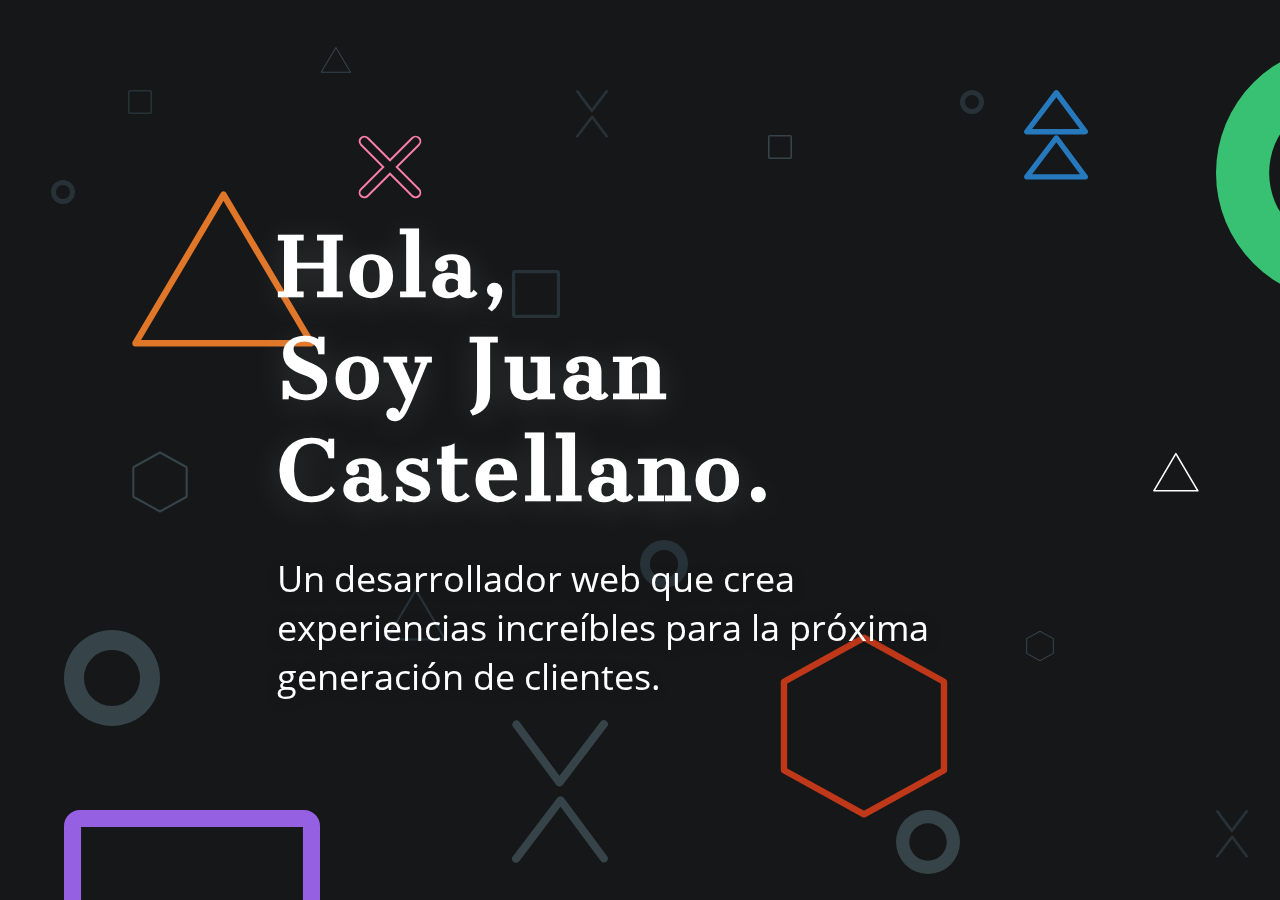
<file: index.html>
<!DOCTYPE html><html lang="en"><head><meta charSet="utf-8"/><meta http-equiv="x-ua-compatible" content="ie=edge"/><meta name="viewport" content="width=device-width, initial-scale=1, shrink-to-fit=no"/><style data-href="/styles.18be1ebaf4d70b505523.css">@font-face{font-family:Cantata One;font-style:normal;font-display:swap;font-weight:400;src:local("Cantata One Regular "),local("Cantata One-Regular"),url(/static/cantata-one-latin-400-a5a7524b2ba3c6b3775825c0cea58775.woff2) format("woff2"),url(/static/cantata-one-latin-400-4427a532dc44fd5642fa0b9910ec8e18.woff) format("woff")}@font-face{font-family:Open Sans;font-style:normal;font-display:swap;font-weight:300;src:local("Open Sans Light "),local("Open Sans-Light"),url(/static/open-sans-latin-300-60c866748ff15f5b347fdba64596b1b1.woff2) format("woff2"),url(/static/open-sans-latin-300-521d17bc9f3526c690e8ada6eee55bec.woff) format("woff")}@font-face{font-family:Open Sans;font-style:italic;font-display:swap;font-weight:300;src:local("Open Sans Light italic"),local("Open Sans-Lightitalic"),url(/static/open-sans-latin-300italic-06bbd3188b34820cd83a0e0b3d0a6f57.woff2) format("woff2"),url(/static/open-sans-latin-300italic-8a648ff38ded89ea15916e84529d62d3.woff) format("woff")}@font-face{font-family:Open Sans;font-style:normal;font-display:swap;font-weight:400;src:local("Open Sans Regular "),local("Open Sans-Regular"),url(/static/open-sans-latin-400-cffb686d7d2f4682df8342bd4d276e09.woff2) format("woff2"),url(/static/open-sans-latin-400-bf2d0783515b7d75c35bde69e01b3135.woff) format("woff")}@font-face{font-family:Open Sans;font-style:italic;font-display:swap;font-weight:400;src:local("Open Sans Regular italic"),local("Open Sans-Regularitalic"),url(/static/open-sans-latin-400italic-987032ea5d57c93d8da215678eae3b86.woff2) format("woff2"),url(/static/open-sans-latin-400italic-db70d0b9cb27ada1a260a2b35e756b8b.woff) format("woff")}@font-face{font-family:Open Sans;font-style:normal;font-display:swap;font-weight:600;src:local("Open Sans SemiBold "),local("Open Sans-SemiBold"),url(/static/open-sans-latin-600-223a277bd88d8a90c8cdf24cda0ad5f5.woff2) format("woff2"),url(/static/open-sans-latin-600-1cd5320f8937d337b61d5117cf9d7b28.woff) format("woff")}@font-face{font-family:Open Sans;font-style:italic;font-display:swap;font-weight:600;src:local("Open Sans SemiBold italic"),local("Open Sans-SemiBolditalic"),url(/static/open-sans-latin-600italic-4950a7205f0b5cefe41fc03ac346e236.woff2) format("woff2"),url(/static/open-sans-latin-600italic-318ea1ada4102c0704a0637228dcad03.woff) format("woff")}@font-face{font-family:Open Sans;font-style:normal;font-display:swap;font-weight:700;src:local("Open Sans Bold "),local("Open Sans-Bold"),url(/static/open-sans-latin-700-d08c09f2f169f4a6edbcf8b8d1636cb4.woff2) format("woff2"),url(/static/open-sans-latin-700-623e3205570002af47fc2b88f9335d19.woff) format("woff")}@font-face{font-family:Open Sans;font-style:italic;font-display:swap;font-weight:700;src:local("Open Sans Bold italic"),local("Open Sans-Bolditalic"),url(/static/open-sans-latin-700italic-c02f5da6e82e1efe0b45841bfd49ce37.woff2) format("woff2"),url(/static/open-sans-latin-700italic-72e19cbb0e38c6773a7751156752cec4.woff) format("woff")}@font-face{font-family:Open Sans;font-style:normal;font-display:swap;font-weight:800;src:local("Open Sans ExtraBold "),local("Open Sans-ExtraBold"),url(/static/open-sans-latin-800-aaeffaf205b9bbb09920089a14dbe9e8.woff2) format("woff2"),url(/static/open-sans-latin-800-c6aa0c4a601fb6ac66f8253fa594dff5.woff) format("woff")}@font-face{font-family:Open Sans;font-style:italic;font-display:swap;font-weight:800;src:local("Open Sans ExtraBold italic"),local("Open Sans-ExtraBolditalic"),url(/static/open-sans-latin-800italic-6b3973ffe02bb6a8be0f8453506ec032.woff2) format("woff2"),url(/static/open-sans-latin-800italic-79b58175343190550489efe46a7f1138.woff) format("woff")}</style><meta name="generator" content="Gatsby 2.23.11"/><title data-react-helmet="true">Juan Castellano</title><link data-react-helmet="true" rel="shortcut icon" href="favicon.ico"/><meta data-react-helmet="true" name="Juan Castellano" content="Juan Castellano"/><meta data-react-helmet="true" name="msapplication-TileColor" content="#a0d8f1"/><meta data-react-helmet="true" name="msapplication-config" content="browserconfig.xml"/><meta data-react-helmet="true" name="description" content="My portfolio"/><meta data-react-helmet="true" name="image" content="https://cara.lekoarts.de/logo.png"/><meta data-react-helmet="true" property="og:locale" content="ES_es"/><meta data-react-helmet="true" property="og:site_name"/><meta data-react-helmet="true" property="og:title" content="Juan Castellano"/><meta data-react-helmet="true" property="og:type" content="website"/><meta data-react-helmet="true" property="og:description" content="My portfolio"/><meta data-react-helmet="true" property="og:image" content="https://cara.lekoarts.de/logo.png"/><meta data-react-helmet="true" property="og:image:alt" content="My portfolio"/><meta data-react-helmet="true" name="twitter:card" content="summary_large_image"/><meta data-react-helmet="true" name="twitter:creator" content=""/><meta data-react-helmet="true" name="twitter:title" content="Juan Castellano"/><meta data-react-helmet="true" name="twitter:description" content="My portfolio"/><meta data-react-helmet="true" name="twitter:image" content="https://cara.lekoarts.de/logo.png"/><meta data-react-helmet="true" name="twitter:image:alt" content="My portfolio"/><script data-react-helmet="true" type="application/ld+json">{"@context":"http://schema.org","@type":"WebPage","url":"https://cara.lekoarts.de","headline":"Juan Castellano, web experience developer.","inLanguage":"en","mainEntityOfPage":"https://cara.lekoarts.de","description":"My portfolio","name":"Juan Castellano","author":{"@type":"Person","name":"Juan Castellano"},"copyrightHolder":{"@type":"Person","name":"Juan Castellano"},"copyrightYear":"2019","creator":{"@type":"Person","name":"Juan Castellano"},"publisher":{"@type":"Person","name":"Juan Castellano"},"datePublished":"2019-01-17","dateModified":"2020-07-27","image":{"@type":"ImageObject","url":"https://cara.lekoarts.de/logo.png"}}</script><script data-react-helmet="true" type="application/ld+json">{"@context":"http://schema.org","@type":"BreadcrumbList","description":"Breadcrumbs list","name":"Breadcrumbs","itemListElement":[{"@type":"ListItem","item":{"@id":"https://cara.lekoarts.de","name":"Homepage"},"position":1}]}</script><style data-styled="" data-styled-version="4.4.1">
/* sc-component-id: sc-global-725949747 */
*,*:before,*:after{box-sizing:inherit;} html{text-rendering:optimizeLegibility;overflow-x:hidden;box-sizing:border-box;-ms-overflow-style:scrollbar;-webkit-tap-highlight-color:rgba(0,0,0,0);background-color:#161719;-webkit-font-smoothing:antialiased;-moz-osx-font-smoothing:grayscale;} html,body{width:100%;height:100%;margin:0;padding:0;} a{color:#e07628;-webkit-text-decoration:none;text-decoration:none;}</style><link rel="manifest" href="/manifest.webmanifest"/><meta name="theme-color" content="#e07628"/><link rel="apple-touch-icon" sizes="1000x1000" href="/favicons/favicon.png"/><link as="script" rel="preload" href="/webpack-runtime-928d3417240ec13507c7.js"/><link as="script" rel="preload" href="/framework-d9cf0f47b747b267fae2.js"/><link as="script" rel="preload" href="/app-5ba24bfa22819994b542.js"/><link as="script" rel="preload" href="/styles-1211262dd08146354a2f.js"/><link as="script" rel="preload" href="/a9a7754c-1e6c56dccc27db55fc30.js"/><link as="script" rel="preload" href="/29107295-cfb8f847d36616ff5d0d.js"/><link as="script" rel="preload" href="/component---src-pages-index-jsx-0f3cc9512c71f02ab663.js"/><link as="fetch" rel="preload" href="/page-data\index\page-data.json" crossorigin="anonymous"/><link as="fetch" rel="preload" href="/page-data\app-data.json" crossorigin="anonymous"/></head><body><div id="___gatsby"><div style="outline:none" tabindex="-1" id="gatsby-focus-wrapper"><div style="position:absolute;width:100%;height:100%;overflow:scroll;overflow-y:scroll;overflow-x:hidden;-webkit-overflow-scrolling:touch;-webkit-transform:translate(0px,0px);-ms-transform:translate(0px,0px);transform:translate3d(0px,0px,0px)"></div></div><div id="gatsby-announcer" style="position:absolute;top:0;width:1px;height:1px;padding:0;overflow:hidden;clip:rect(0, 0, 0, 0);white-space:nowrap;border:0" aria-live="assertive" aria-atomic="true"></div></div><script id="gatsby-script-loader">/*<![CDATA[*/window.pagePath="/";/*]]>*/</script><script id="gatsby-chunk-mapping">/*<![CDATA[*/window.___chunkMapping={"app":["/app-5ba24bfa22819994b542.js"],"component---node-modules-gatsby-plugin-offline-app-shell-js":["/component---node-modules-gatsby-plugin-offline-app-shell-js-fda762d692133a373e8f.js"],"component---src-pages-index-jsx":["/component---src-pages-index-jsx-0f3cc9512c71f02ab663.js"]};/*]]>*/</script><script src="/component---src-pages-index-jsx-0f3cc9512c71f02ab663.js" async=""></script><script src="/29107295-cfb8f847d36616ff5d0d.js" async=""></script><script src="/a9a7754c-1e6c56dccc27db55fc30.js" async=""></script><script src="/styles-1211262dd08146354a2f.js" async=""></script><script src="/app-5ba24bfa22819994b542.js" async=""></script><script src="/framework-d9cf0f47b747b267fae2.js" async=""></script><script src="/webpack-runtime-928d3417240ec13507c7.js" async=""></script></body></html>
</file>
